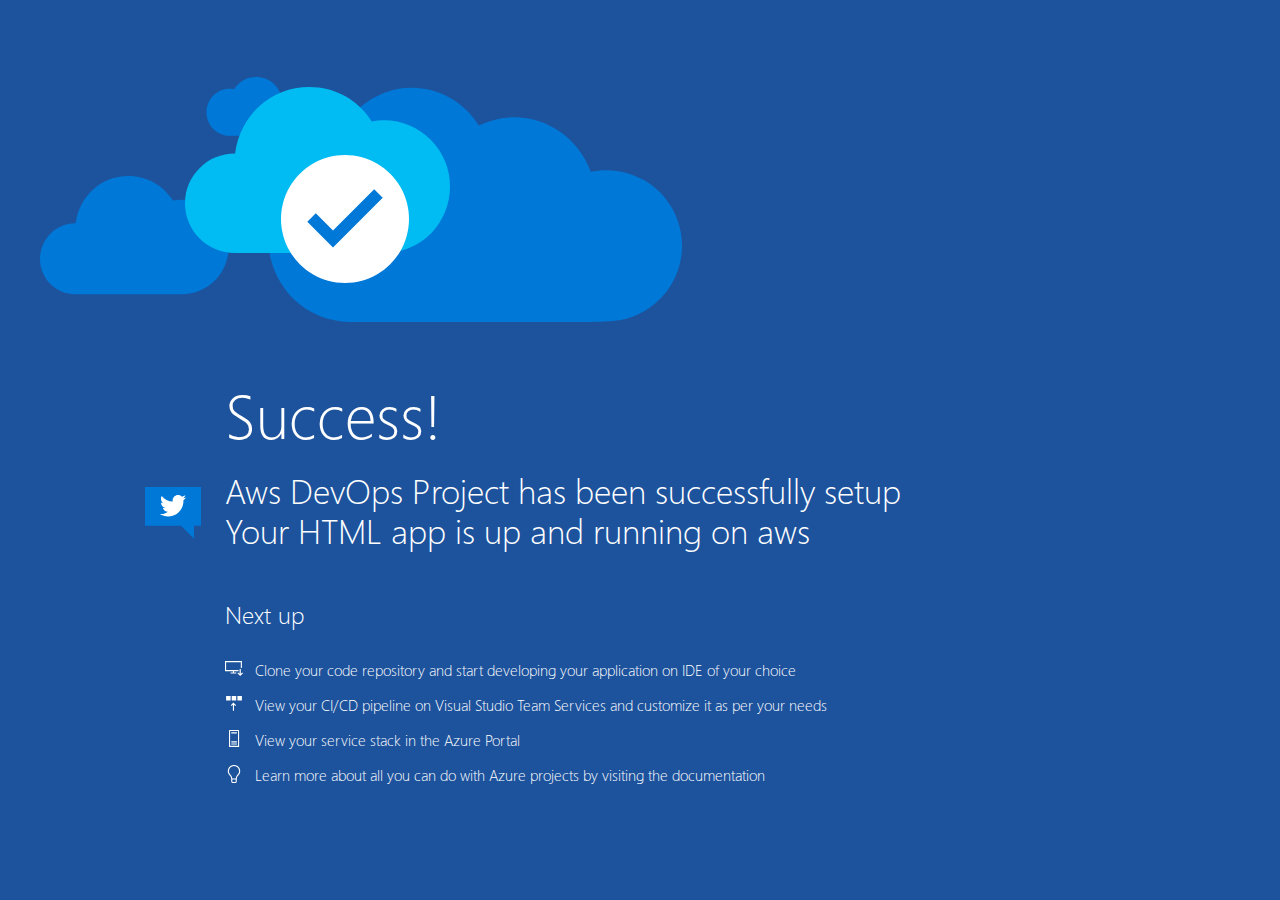
<file: index.html>
<!Doctype html>
<html>

<head>
     <title>HTML Application</title>
	 <link href="css/site.css" rel="stylesheet">
</head>

<body>
    <div class="main-container">
        <div class="cloud-image">
            <img src="img/successCloudNew.svg" />
        </div>
        <div class="content">
            <div class="tweet-container">
            <a href="http://twitter.com/intent/tweet/?text=I%20just%20created%20a%20new%20HTML%20website%20on%20Azure%20using%20Azure%20DevOps%20Project&hashtags=AzureDevOpsProject%2CVSTS%20%40Azure%20%40VSTS">
                <img src="img/tweetThis.svg" />
            </a>            
        </div>
            <div class="content-body">
                <div class="success-text">Success!</div>
                <div class="description line-1"> Aws DevOps Project has been successfully setup</div>
                <div class="description line-2"> Your HTML app is up and running on aws</div>
                <div class="next-steps-container">
                    <div class="next-steps-header">Next up</div>
                    <div class="next-steps-body">
                        <div class="step">
                            <div class="step-icon">
                                <img src="img/cloneWhite.svg">
                            </div>
                            <div class="step-text"><a href="https://go.microsoft.com/fwlink/?linkid=862409">Clone your code repository and start developing your application on IDE of your choice</a></div>
                        </div>
                        <div class="step">
                            <div class="step-icon">
                                <img src="img/deployWhite.svg">
                            </div>
                            <div class="step-text"><a href="https://go.microsoft.com/fwlink/?linkid=862410">View your CI/CD pipeline on Visual Studio Team Services and customize it as per your needs</a></div>
                        </div>
                        <div class="step">
                            <div class="step-icon">
                                <img src="img/stackWhite.svg">
                            </div>
                            <div class="step-text"><a href="http://portal.azure.com">View your service stack in the Azure Portal</a></div>
                        </div>
                        <div class="step">
                            <div class="step-icon">
                                <img src="img/lightbulbWhite.svg">
                            </div>
                            <div class="step-text"><a href="https://go.microsoft.com/fwlink/?linkid=862126">Learn more about all you can do with Azure projects by visiting the documentation</a></div>
                        </div>
                    </div>
                </div>
            </div>
        </div>
    </div>
</body>

</html>
</file>
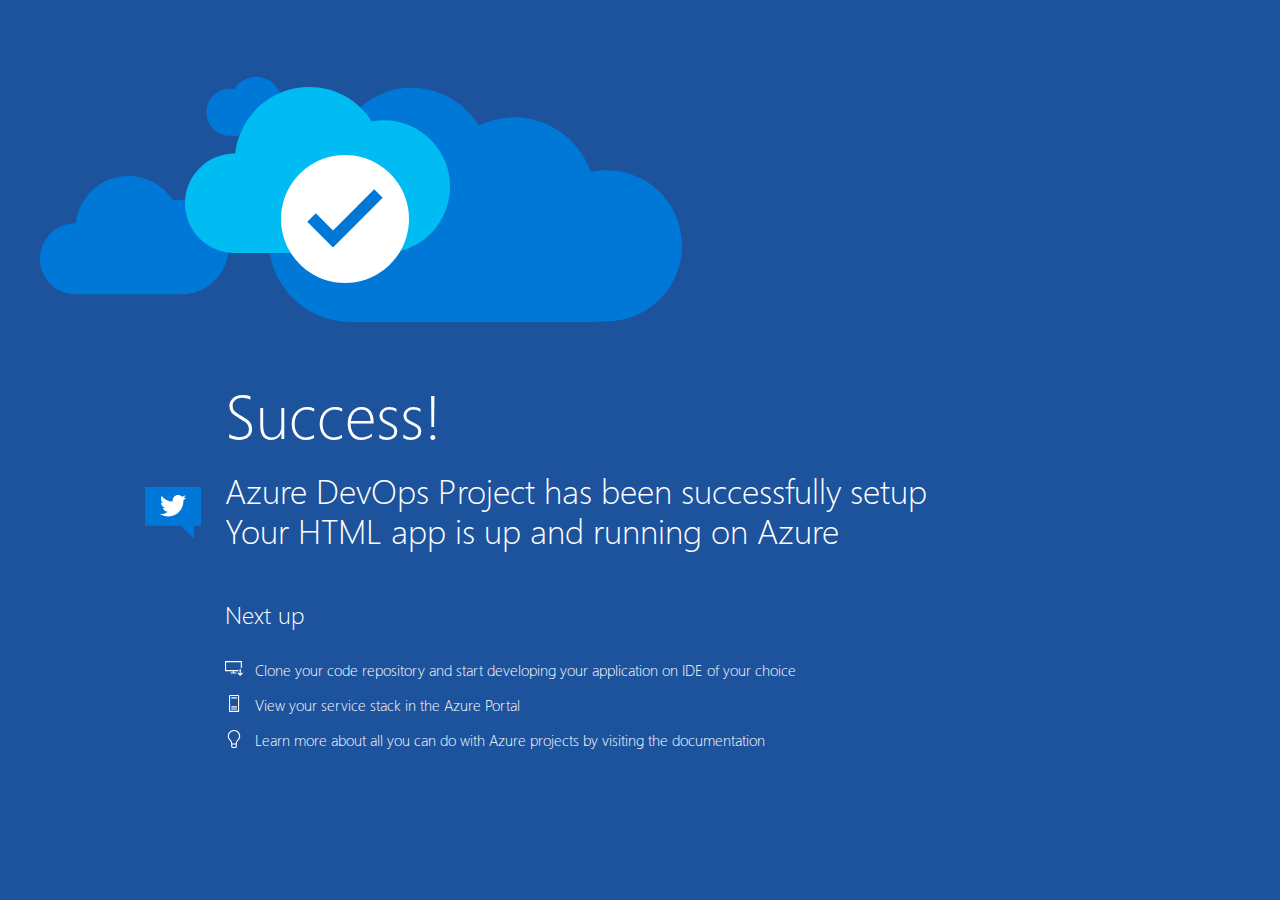
<file: sample-project/index.html>
<!Doctype html>
<html>

<head>
     <title>HTML Application</title>
     <title>HTML Application-edited</title>

	 <link href="css/site.css" rel="stylesheet">
</head>

<body>
    <div class="main-container">
        <div class="cloud-image">
            <img src="img/successCloudNew.svg" />
        </div>
        <div class="content">
            <div class="tweet-container">
            <a href="http://twitter.com/intent/tweet/?text=I%20just%20created%20a%20new%20HTML%20website%20on%20Azure%20using%20Azure%20DevOps%20Project&hashtags=AzureDevOpsProject%2CVSTS%20%40Azure%20%40VSTS">
                <img src="img/tweetThis.svg" />
            </a>            
        </div>
            <div class="content-body">
                <div class="success-text">Success!</div>
                <div class="description line-1"> Azure DevOps Project has been successfully setup</div>
                <div class="description line-2"> Your HTML app is up and running on Azure</div>
                <div class="next-steps-container">
                    <div class="next-steps-header">Next up</div>
                    <div class="next-steps-body">
                        <div class="step">
                            <div class="step-icon">
                                <img src="img/cloneWhite.svg">
                            </div>
                            <div class="step-text"><a href="https://go.microsoft.com/fwlink/?linkid=862409">Clone your code repository and start developing your application on IDE of your choice</a></div>
                        </div>
                       
                        <div class="step">
                            <div class="step-icon">
                                <img src="img/stackWhite.svg">
                            </div>
                            <div class="step-text"><a href="http://portal.azure.com">View your service stack in the Azure Portal</a></div>
                        </div>
                        <div class="step">
                            <div class="step-icon">
                                <img src="img/lightbulbWhite.svg">
                            </div>
                            <div class="step-text"><a href="https://go.microsoft.com/fwlink/?linkid=862126">Learn more about all you can do with Azure projects by visiting the documentation</a></div>
                        </div>
                    </div>
                </div>
            </div>
        </div>
    </div>
</body>


</html>
</file>
<file: css/site.css>
html,
        body {
            height: 100%;
            width: 100%;
            padding: 0;
            margin: 0;
        }
        @font-face{
            font-family: "Segoe UI";
            src: url('../fonts/segoeuil.ttf');
        }
        .main-container {
            height: 100%;
            width: 100%;
            background-color: #1d539d;
            color: white;
            padding-top: 6%;
            box-sizing: border-box;
            overflow-y: auto;
            overflow-x: hidden;
            font-family: "Segoe UI";
        }

        .cloud-image {
            width: 1200px;
            height: 250px;
            padding-bottom: 50px;
            margin: auto;
        }

        .success-text {
            padding-bottom: 20px;
            font-size: 62px;
            line-height: 73px;
        }

        .description {
            font-size: 34px;
            line-height: 40px;
        }

        .next-steps-container {
            padding-top: 50px;
        }

        .next-steps-header {
            font-size: 24px;
            line-height: 28px;
            padding-bottom: 25px;
        }

        .next-steps-body {
            display: flex;
            flex-direction: column;
        }

        .step {
            display: flex;
            margin: 7px 0px;
            font-size: 15px;
            line-height: 21px;
        }

        .step-icon {
            height: 20px;
            width: 20px;
            margin-right: 10px;
        }
		
		.step-text a {
            color: white;
			text-decoration: none;
        }
		
		.step-text a:hover {
            color: white;
			text-decoration:underline;
        }

        .content {
            box-sizing: border-box;
            min-width: 700px;
            max-width: 830px;
            position: relative;
            margin: auto;
        }

        .tweet-container {
            min-width: 30px;
            min-height: 100px;
            margin: 0 20px;
            position: absolute;
            left: -100px;
            top: 110px;
        }
        .content-body{
            min-width: 400px;
        }

        @media (max-width: 1024px) {
            .main-container{
                padding-top: 1%;
            }
            .cloud-image {
                padding-bottom: 30px;
            }
            .next-steps-container {
                padding-top: 30px;
            }
            .next-steps-header {
                padding-bottom: 20px;
            }
            .success-text {
                font-size: 50px;
                line-height: 61px;
                padding-bottom: 10px;
            }
            .description {
                font-size: 26px;
                line-height: 30px;
            }

            .step {
                font-size: 12px;
                line-height: 18px;
            }
            .tweet-container {
                top: 80px;
            }
            .content{
                max-width: 630px;
                min-width: 630px;
            }
        }
</file>
<file: sample-project/css/site.css>
html,
        body {
            height: 100%;
            width: 100%;
            padding: 0;
            margin: 0;
        }
        @font-face{
            font-family: "Segoe UI";
            src: url('../fonts/segoeuil.ttf');
        }
        .main-container {
            height: 100%;
            width: 100%;
            background-color: #1d539d;
            color: white;
            padding-top: 6%;
            box-sizing: border-box;
            overflow-y: auto;
            overflow-x: hidden;
            font-family: "Segoe UI";
        }

        .cloud-image {
            width: 1200px;
            height: 250px;
            padding-bottom: 50px;
            margin: auto;
        }

        .success-text {
            padding-bottom: 20px;
            font-size: 62px;
            line-height: 73px;
        }

        .description {
            font-size: 34px;
            line-height: 40px;
        }

        .next-steps-container {
            padding-top: 50px;
        }

        .next-steps-header {
            font-size: 24px;
            line-height: 28px;
            padding-bottom: 25px;
        }

        .next-steps-body {
            display: flex;
            flex-direction: column;
        }

        .step {
            display: flex;
            margin: 7px 0px;
            font-size: 15px;
            line-height: 21px;
        }

        .step-icon {
            height: 20px;
            width: 20px;
            margin-right: 10px;
        }
		
		.step-text a {
            color: white;
			text-decoration: none;
        }
		
		.step-text a:hover {
            color: white;
			text-decoration:underline;
        }

        .content {
            box-sizing: border-box;
            min-width: 700px;
            max-width: 830px;
            position: relative;
            margin: auto;
        }

        .tweet-container {
            min-width: 30px;
            min-height: 100px;
            margin: 0 20px;
            position: absolute;
            left: -100px;
            top: 110px;
        }
        .content-body{
            min-width: 400px;
        }

        @media (max-width: 1024px) {
            .main-container{
                padding-top: 1%;
            }
            .cloud-image {
                padding-bottom: 30px;
            }
            .next-steps-container {
                padding-top: 30px;
            }
            .next-steps-header {
                padding-bottom: 20px;
            }
            .success-text {
                font-size: 50px;
                line-height: 61px;
                padding-bottom: 10px;
            }
            .description {
                font-size: 26px;
                line-height: 30px;
            }

            .step {
                font-size: 12px;
                line-height: 18px;
            }
            .tweet-container {
                top: 80px;
            }
            .content{
                max-width: 630px;
                min-width: 630px;
            }
            body {
                background-image: url("barn.jpg");
              }
              body {
                background-image: url("barn.jpg");
                background-repeat: repeat-y;
              }
        }
</file>
